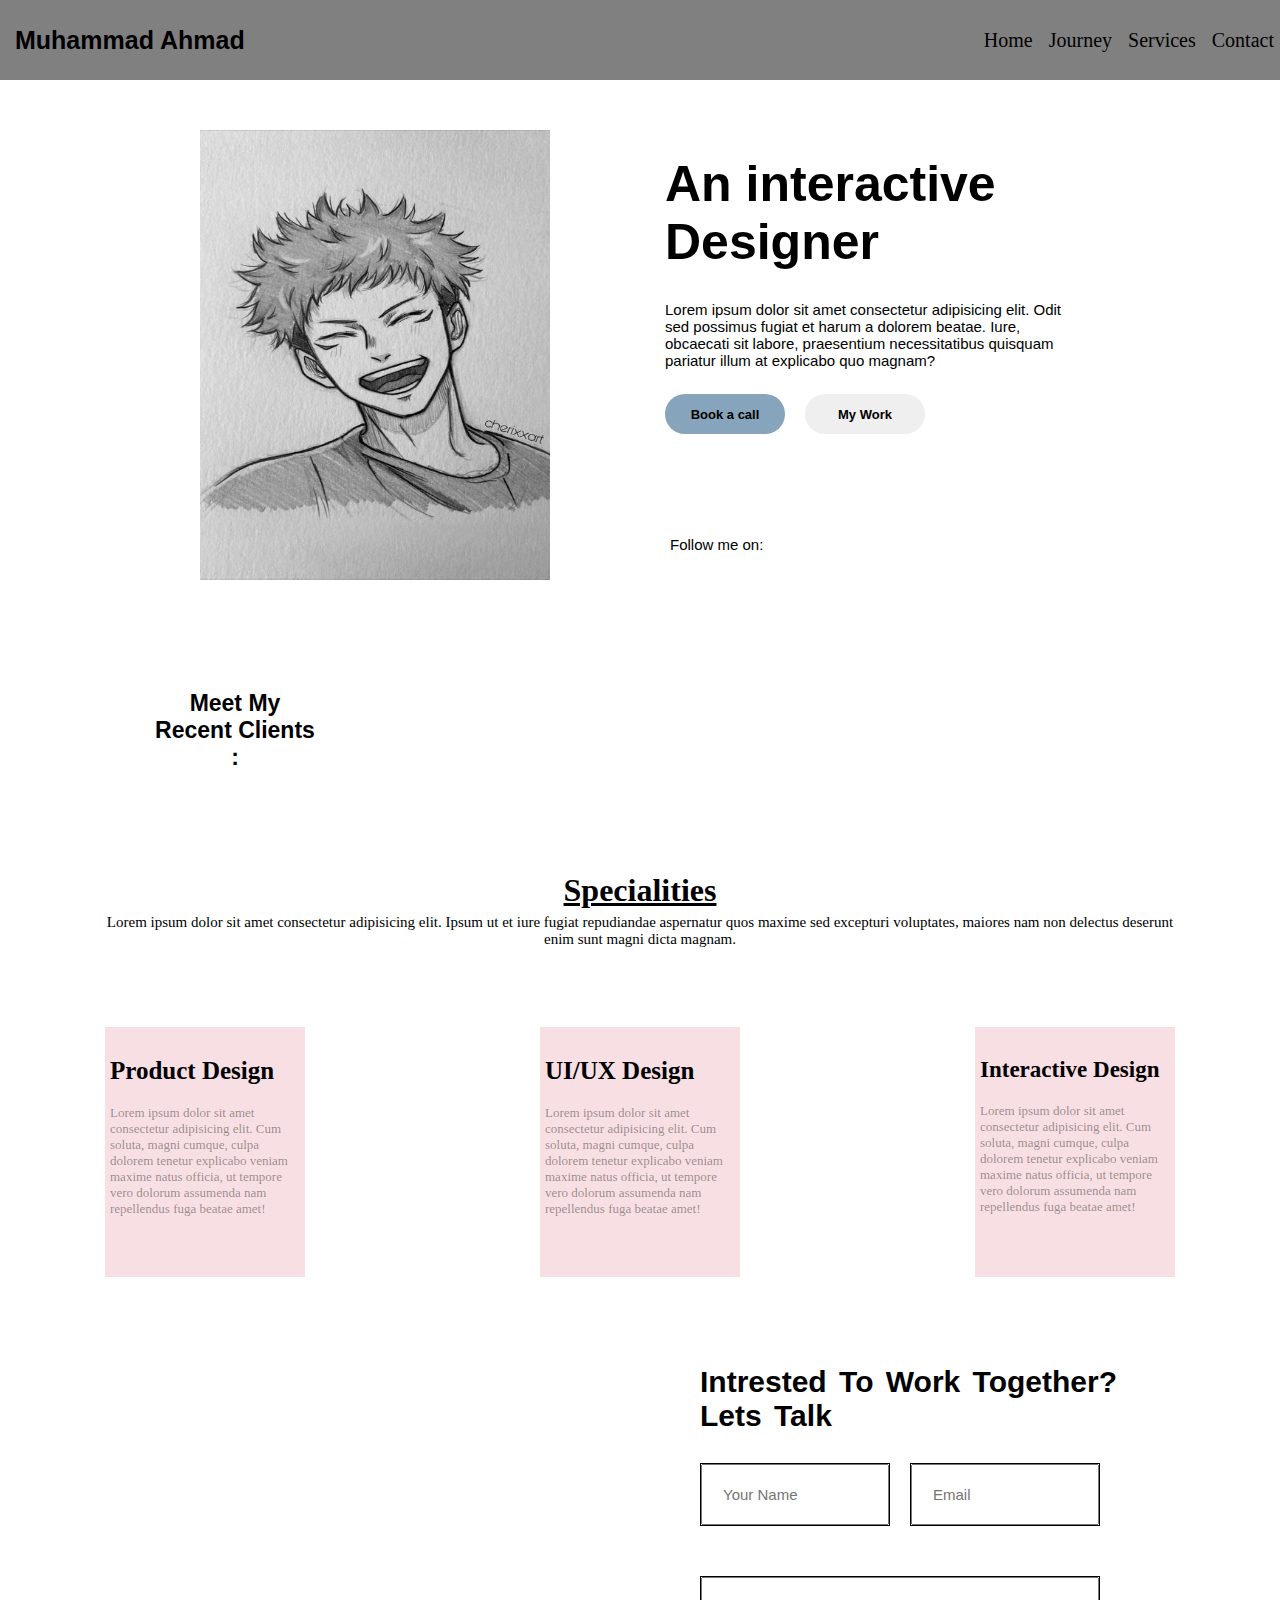
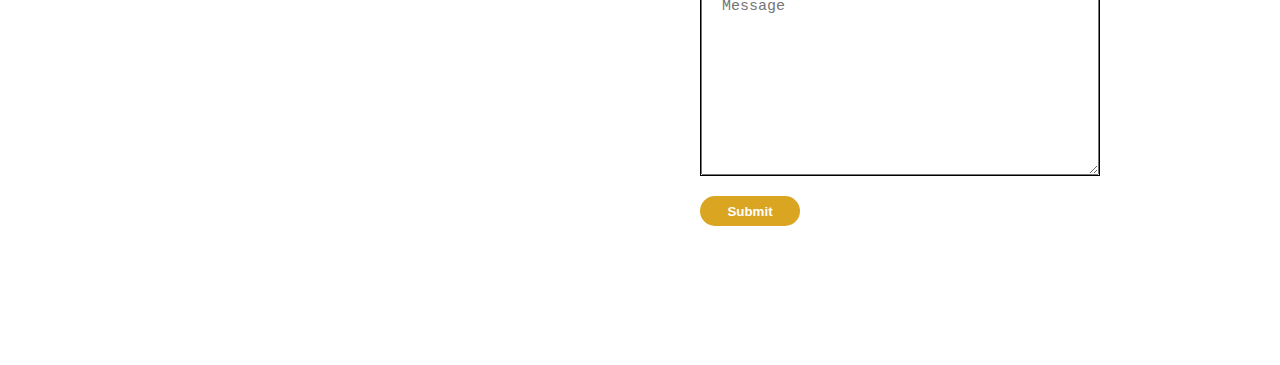
<file: index.html>
<!DOCTYPE html>
<html lang="en">
<head>
    <meta charset="UTF-8">
    <meta name="viewport" content="width=device-width, initial-scale=1.0">
    <title>Document</title>
    <link rel="stylesheet" href="style.css">
    <link rel="stylesheet" href="https://cdnjs.cloudflare.com/ajax/libs/font-awesome/6.6.0/css/all.min.css" integrity="sha512-Kc323vGBEqzTmouAECnVceyQqyqdsSiqLQISBL29aUW4U/M7pSPA/gEUZQqv1cwx4OnYxTxve5UMg5GT6L4JJg==" crossorigin="anonymous" referrerpolicy="no-referrer" />
</head>
<body>
    <div class="nav">
        <a href="#" class="logo">Muhammad Ahmad <i class="fa-solid fa-user"></i></i></a>

        <!-- <img src="images/emojis.jpg" width="70px"  alt=""> -->

        <ul>
            <li class="items"><a href="#">Home</a></li>
            <li class="items"><a href="#">Journey</a></li>
            <li class="items"><a href="#">Services</a></li>
            <li class="items"><a href="#">Contact</a></li>
        </ul>
        
    </div>

    <div class="grid">
        <div class="item"><img src="images/animated.jpg" height="450px" width="350px" alt=""></div>
        <div class="item">
            <div>
             <h1>An interactive Designer</h1>
                <p>Lorem ipsum dolor sit amet consectetur adipisicing elit. Odit sed possimus fugiat et harum a dolorem beatae. Iure, obcaecati sit labore, praesentium necessitatibus quisquam pariatur illum at explicabo quo magnam?</p>
                <div class="btn">
                <button class="act" type="menu">Book a call</button>
                <button type="submit">My Work</button>
                </div>
                <br><br><br><br>
                <footer> Follow me on: 
                    <a href="#"><i class="fa-brands fa-instagram" style="color: brown;"></i></a>
                    <a href="#"><i class="fa-brands fa-linkedin" style="color:blue;"></i></a>
                    <a href="#">    <i class="fa-brands fa-x-twitter"></i></a>
                </footer>
            </div>
        </div>
    </div>

    <div class="clt">
        <div>meet my recent clients :</div>
        <div> <i class="fa-brands fa-google" style="color: green;"></i> <i class="fa-brands fa-upwork" style="color: rgb(63, 109, 215);"></i> <i class="fa-brands fa-spotify" style="color: green;"></i> <i class="fa-brands fa-youtube" style="color: red;"></i> <i class="fa-brands fa-whatsapp" style="color: green;"></i> <i class="fa-brands fa-pinterest" style="color: palevioletred;"></i></div>
    </div>
    <br>
    <br><br><br>

    <div class="mid">
        <h1>Specialities</h1>
        <p>Lorem ipsum dolor sit amet consectetur adipisicing elit. Ipsum ut et iure fugiat repudiandae aspernatur quos maxime sed excepturi voluptates, maiores nam non delectus deserunt enim sunt magni dicta magnam.</p>
    </div>
<br><br><br>
    <div class="grd">
        <div class="atom">
            <header><i class="fa-regular fa-lightbulb"></i></header>
            <h1>Product Design</h1>
            <p>Lorem ipsum dolor sit amet consectetur adipisicing elit. Cum soluta, magni cumque, culpa dolorem tenetur explicabo veniam maxime natus officia, ut tempore vero dolorum assumenda nam repellendus fuga beatae amet!</p>
        </div>
        <div class="atom">
            <header><i class="fa-solid fa-pencil"></i></header>
            <h1>UI/UX Design</h1>
            <p>Lorem ipsum dolor sit amet consectetur adipisicing elit. Cum soluta, magni cumque, culpa dolorem tenetur explicabo veniam maxime natus officia, ut tempore vero dolorum assumenda nam repellendus fuga beatae amet!</p>
        </div>
        <div class="atom">
            <header><i class="fa-solid fa-mobile"></i></header>
            <h1>interactive Design</h1>
            <p>Lorem ipsum dolor sit amet consectetur adipisicing elit. Cum soluta, magni cumque, culpa dolorem tenetur explicabo veniam maxime natus officia, ut tempore vero dolorum assumenda nam repellendus fuga beatae amet!</p>
        </div>
    </div>

    <br><br><br><br><br>
    <br>
    <div class="mp">
    <div class="map">
        <iframe src="https://www.google.com/maps/embed?pb=!1m18!1m12!1m3!1d217897.62045894295!2d72.92448365348072!3d31.423759043096933!2m3!1f0!2f0!3f0!3m2!1i1024!2i768!4f13.1!3m3!1m2!1s0x392242a895a55ca9%3A0xdec58f88932671c6!2sFaisalabad%2C%20Punjab%2C%20Pakistan!5e0!3m2!1sen!2s!4v1730120333481!5m2!1sen!2s" width="450" height="300" style="border:0; border-radius: 0;"  allowfullscreen="" loading="lazy" referrerpolicy="no-referrer-when-downgrade"></iframe>
                </div>
    
                <div class="inp">
                    <header>intrested to work together? Lets talk</header>
                    
                    <div class="inpt">
                        <div class="itom"> <input type="text" placeholder="Your Name" class="nme"></div>
                        <div class="itom"> <input type="email" placeholder="Email" class="eml"></div>
                        <div class="itom"> <textarea name="Message" placeholder="Message" class="area"></textarea></div>
                
                <button type="submit">Submit</button>
                </div>
                </div>

</body>
</html>
</file>
<file: style.css>
*{
    margin: 0;
    padding: 0;
    box-sizing: border-box;
}

body{
    background-color: white;
}

.nav{
    display: flex;
    justify-content: space-between;
    align-items: center;
    /* margin: 10px 0px; */
    background-color: gray;
    height: 80px;
}

.logo{
    text-decoration: none;
    color: black;
    font-size: 25px;
    padding: 0px 15px;
    font-family: 'Lucida Sans', 'Lucida Sans Regular', 'Lucida Grande', 'Lucida Sans Unicode', Geneva, Verdana, sans-serif;
    font-weight: bold;
}

.nav ul li{
    display: inline-block;
    padding: 6px 6px;
    font-size: 20px;
    
}
.nav ul li a{
    text-decoration: none;
    color: black;
    border-radius: 10px;

}
.nav ul li a:hover {
    color: black;
    background:white;
}

.grid{
    display: grid;
    grid-template-columns: repeat(2,1fr);
    gap: 50px;
    margin: 50px 200px;
}
.item{
    /* border: 1px solid gray; */
height: 500px;
    
    width: 400px;
    
}

.item h1{
    padding: 25px 0px;
    font-size: 50px;
    font-family: 'Lucida Sans', 'Lucida Sans Regular', 'Lucida Grande', 'Lucida Sans Unicode', Geneva, Verdana, sans-serif;
}

.item p{
    font-size: 15px;
    font-family: 'Lucida Sans', 'Lucida Sans Regular', 'Lucida Grande', 'Lucida Sans Unicode', Geneva, Verdana, sans-serif;
    padding: 5px 0px;
}

.btn{
    padding: 20px 0px;
    display: flex;
    gap: 20px;
    
}
.btn button{
    font-size: 13px;
    height: 40px;
    width: 120px;
    font-weight: bold;
    border: none;
    outline: none;
    border-radius: 30px;
}

.act{
    background-color: rgb(134, 164, 187);
}

.item footer{
    padding: 10px 5px;
    font-size: 15px;
    font-family: 'Lucida Sans', 'Lucida Sans Regular', 'Lucida Grande', 'Lucida Sans Unicode', Geneva, Verdana, sans-serif;
}
.item footer i{
    padding: 0px 5px;
}

.clt{
    /* border: 1px solid black; */
    height: 100px;
    width: 100%;
    margin-bottom: 20px;
    display: flex;
    justify-content: space-between;
    align-items: center;
}

.clt div{
    /* border: 1px solid black; */
    height: 90px;
    /* width: 500px; */
    /* padding: 0px 0px; */
    margin: 0px 120px;
    
}
.clt div:nth-child(1){
    width: 200px;
    font-size: 23px;
    font-family: 'Lucida Sans', 'Lucida Sans Regular', 'Lucida Grande', 'Lucida Sans Unicode', Geneva, Verdana, sans-serif;
    font-weight: bold;
    text-transform: capitalize;
    margin-left: 150px;
    text-align: center;
    align-content: center;
}

.clt div:nth-child(2){
    width: 600px;
    padding: 5px 20px;
    font-size: 20px;

}
.clt div i{
    padding: 10px 70px;
}

.mid{
    /* border: 1px solid black; */
    text-align: center;
    margin-bottom: 20px;
}
.mid h1{
    text-transform:capitalize;
    font-family: 'Times New Roman', Times, serif;
    font-weight: bold;
    text-decoration: underline;
}

.mid p{
    font-size: 15px;
    padding: 5px 100px;
}

.grd{
    display: grid;
    grid-template-columns: repeat(3,1fr);
    justify-content: center;
    gap: 25px;
    margin-bottom: 30px;
}

.atom{
    /* border: 1px solid black; */
    height: 250px;
    width: 200px;
    background-color: rgb(248, 223, 227);
    margin: auto;
}
.atom:nth-child(1) header{
    padding: 10px 5px;
    font-size: 30px;
}
.atom:nth-child(1) h1{
    padding: 10px 5px;
    font-size: 25px;
}
.atom:nth-child(1) p{
    padding: 10px 5px;
    font-size: 13px;
    color: rgba(00, 00, 00, 0.4);
}
.atom:nth-child(2) header{
    padding: 10px 5px;
    font-size: 30px;
}
.atom:nth-child(2) h1{
    padding: 10px 5px;
    font-size: 25px;
}
.atom:nth-child(2) p{
    padding: 10px 5px;
    font-size: 13px;
    color: rgba(00, 00, 00, 0.4);
}
.atom:nth-child(3) header{
    padding: 10px 5px;
    font-size: 30px;
}
.atom:nth-child(3) h1{
    padding: 10px 5px;
    font-size: 23px;
    text-transform: capitalize;
}
.atom:nth-child(3) p{
    padding: 10px 5px;
    font-size: 13px;
    color: rgba(00, 00, 00, 0.4);
}

.mp{
    /* border: 1px solid black; */
margin: auto;
margin-left: 100px;
margin-bottom: 50px;
    width: 450px;
    height: 450px;
    /* background-color: rgb(48, 47, 47); */
}
.map{
    display: flex;
    margin: auto;
    /* margin-left: 150px; */
}


.inp{
    /* border: 1px solid black; */
    height: 600px;
    width: 400px;
    margin: auto;
    margin-left: 600px;
    margin-top: -350px;
   
}
.inp header{
    font-size: 30px;
    /* border: 1px solid gray; */
    width: 470px;
    text-transform: capitalize;
    word-spacing: 4px;
    font-weight: bold;
    font-family: 'Lucida Sans', 'Lucida Sans Regular', 'Lucida Grande', 'Lucida Sans Unicode', Geneva, Verdana, sans-serif;
}

.inpt{
    display: grid;
    justify-content: center;
    grid-template-columns: repeat(2,1fr);
    gap: 20px;
}

.itom{
    margin-top: 30px;
    border: 1px solid black;
    min-height: 50px;
    
}

.itom:nth-child(3){
    grid-column: 1/3;
    max-height: 100%;
    min-height: 200px;
}
.area{
    width: 100%;
    height: 100%;
    padding:20px;
    font-size: 15px;
}
.eml{
    width: 100%;
    height: 100%;
    padding:20px;
    font-size: 15px;
}
.nme{
    width: 100%;
    height: 100%;
    padding:20px;
    font-size: 15px;
}

.inpt button{
    height: 30px;
    width: 100px;
    border-radius: 20px;
    background-color: goldenrod;
    font-weight: bold;
    border: none;
    outline: none;
    color: white;
}
</file>
